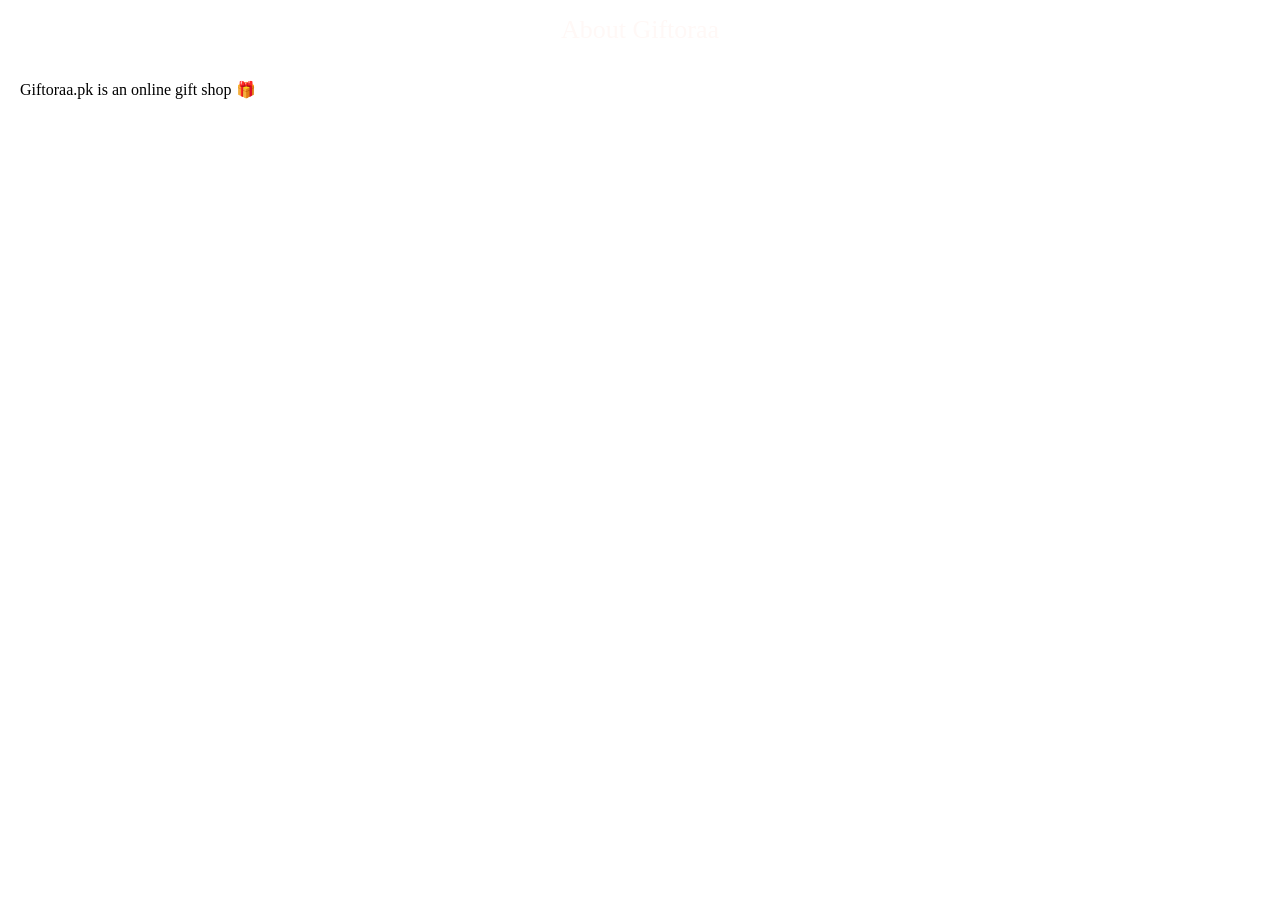
<file: about.html>
<!DOCTYPE html>
<html>
<head>
<title>About</title>
<link rel="stylesheet" href="style.css">
</head>
<body>

<header>About Giftoraa</header>

<div class="container">
<p>Giftoraa.pk is an online gift shop 🎁</p>
</div>

</body>
</html>
</file>
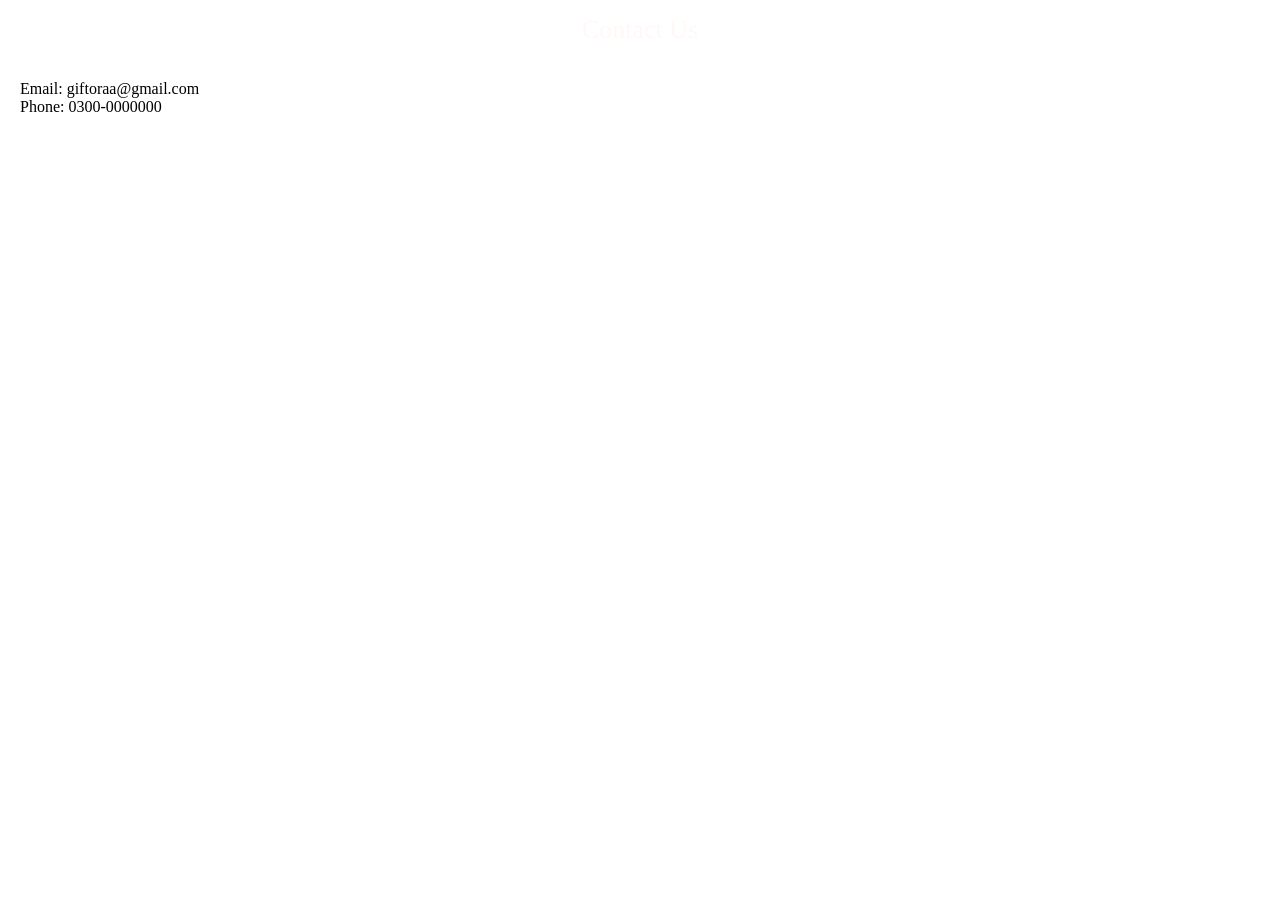
<file: contact.html>
<!DOCTYPE html>
<html>
<head>
<title>Contact</title>
<link rel="stylesheet" href="style.css">
</head>
<body>

<header>Contact Us</header>

<div class="container">
<p>Email: giftoraa@gmail.com</p>
<p>Phone: 0300-0000000</p>
</div>

</body>
</html>
</file>
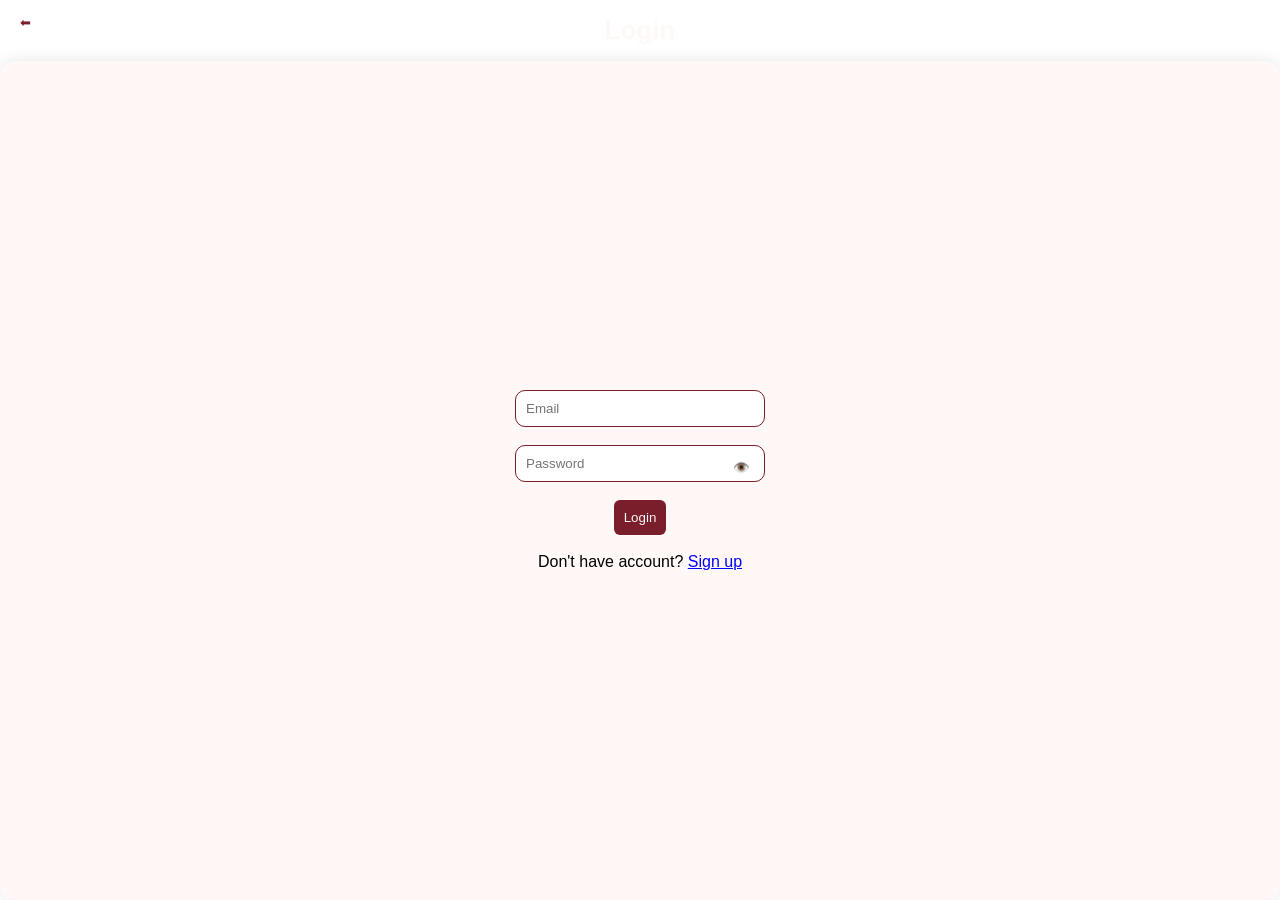
<file: login.html>
<!DOCTYPE html>
<html>
<head>
<title>Login</title>
<link rel="stylesheet" href="style.css">

<style>
body {
    margin: 0;
    font-family: Arial;
    height: 100vh;
    display: flex;
    flex-direction: column;
    
    
}

/* HEADER */
#title {
    text-align: center;
    font-size: 28px;
    padding: 20px;
    background: #7A1E2C;
    color: #FFF8F6;
}

/* CENTER FORM */
.container {
    flex: 1;
    display: flex;
    justify-content: center;
    align-items: center;
}

/* FORM BOX */
.form-box {
    text-align: center;
    background: #FFF8F6;
    padding: 30px;
    border-radius: 15px;
    box-shadow: 0 0 15px rgba(0,0,0,0.1);
}

/* INPUT */
input {
    padding: 10px;
    width: 250px;
    border-radius: 10px;
    border: 1px solid #7A1E2C;
}

/* PASSWORD BOX */
.password-box {
    position: relative;
    display: inline-block;
}

.password-box button {
    position: absolute;
    right: 5px;
    top: 5px;
    border: none;
    background: transparent;
    cursor: pointer;
}

/* TOGGLE LINK */
.toggle {
    color: blue;
    cursor: pointer;
    text-decoration: underline;
}
</style>

</head>
<body>


<header class="top-header">
    <button onclick="goBack()" class="back-btn">⬅</button>
    <b>Login</b>
</header>
<div class="container form-box">

<!-- LOGIN -->
<div id="loginForm">
    <input type="email" id="loginEmail" placeholder="Email"><br><br>

    <div class="password-box">
        <input type="password" id="loginPass" placeholder="Password">
        <button onclick="togglePass('loginPass')">👁️</button>
    </div><br><br>

    <button onclick="login()">Login</button><br><br>

    <p>Don't have account? 
        <span class="toggle" onclick="showSignup()">Sign up</span>
    </p>
</div>

<!-- SIGNUP -->
<div id="signupForm" style="display:none;">
    <input type="text" id="signupName" placeholder="Full Name"><br><br>

    <input type="email" id="signupEmail" placeholder="Email"><br><br>

    <div class="password-box">
        <input type="password" id="signupPass" placeholder="Password">
        <button onclick="togglePass('signupPass')">👁️</button>
    </div><br><br>

    <button onclick="sendOTP()">Send OTP</button><br><br>

    <p>Already have account? 
        <span class="toggle" onclick="showLogin()">Login</span>
    </p>
</div>

<!-- OTP VERIFY -->
<div id="otpForm" style="display:none;">
    <h3>Enter OTP</h3>

    <input type="text" id="userOTP" placeholder="Enter 5-digit OTP"><br><br>

    <button onclick="verifyOTP()">Verify OTP</button>
</div>

</div>

<script>

let generatedOTP = "";

// SWITCH FORMS
function showSignup(){
    document.getElementById("loginForm").style.display = "none";
    document.getElementById("signupForm").style.display = "block";
    document.getElementById("title").innerText = "Sign Up";
}

function showLogin(){
    document.getElementById("signupForm").style.display = "none";
    document.getElementById("otpForm").style.display = "none";
    document.getElementById("loginForm").style.display = "block";
    document.getElementById("title").innerText = "Login";
}

// PASSWORD SHOW/HIDE
function togglePass(id){
    let input = document.getElementById(id);
    input.type = input.type === "password" ? "text" : "password";
}

// SEND OTP
function sendOTP(){
    let name = document.getElementById("signupName").value;
    let email = document.getElementById("signupEmail").value;
    let pass = document.getElementById("signupPass").value;

    if(name === "" || email === "" || pass === ""){
        alert("Please fill all fields!");
        return;
    }

    // Generate 5 digit OTP
    generatedOTP = Math.floor(10000 + Math.random() * 90000).toString();

    alert("Your OTP is: " + generatedOTP); // demo purpose

    document.getElementById("signupForm").style.display = "none";
    document.getElementById("otpForm").style.display = "block";
}

// VERIFY OTP
function verifyOTP(){
    let userOTP = document.getElementById("userOTP").value;

    if(userOTP === generatedOTP){
        let user = {
            name: document.getElementById("signupName").value,
            email: document.getElementById("signupEmail").value,
            pass: document.getElementById("signupPass").value
        };

        localStorage.setItem("user", JSON.stringify(user));

        alert("Account Created Successfully! 🎉");

        window.location.href = "index.html";
    } else {
        alert("Invalid OTP!");
    }
}

// LOGIN FUNCTION
function login(){
    let email = document.getElementById("loginEmail").value;
    let pass = document.getElementById("loginPass").value;

    let savedUser = JSON.parse(localStorage.getItem("user"));

    if(!savedUser){
        alert("No account found! Please sign up.");
        return;
    }

    if(email === savedUser.email && pass === savedUser.pass){
        alert("Login Successful!");
        window.location.href = "index.html";
    } else {
        alert("Invalid Email or Password!");
    }
}

function validateForm(){

    let email = document.getElementById("email").value;
    let phone = document.getElementById("phone").value;
    let password = document.getElementById("password").value;

    // 📧 EMAIL CHECK (gmail only)
    let emailPattern = /^[a-zA-Z0-9._%+-]+@gmail\.com$/;

    if(!emailPattern.test(email)){
        alert("❌ Enter valid Gmail (example@gmail.com)");
        return false;
    }

    // 📱 PHONE CHECK (11 digits)
    let phonePattern = /^[0-9]{11}$/;

    if(!phonePattern.test(phone)){
        alert("❌ Phone number must be 11 digits");
        return false;
    }

    // 🔒 PASSWORD CHECK (8+ chars + special char)
    let passwordPattern = /^(?=.*[!@#$%^&*])[A-Za-z0-9!@#$%^&*]{8,}$/;

    if(!passwordPattern.test(password)){
        alert("❌ Password must be 8+ characters & include 1 special character");
        return false;
    }

    alert("✅ Form Submitted Successfully!");
    return true;
}
/* BACK FUNCTION */
function goBack(){
    if(document.referrer !== ""){
        window.history.back();
    } else {
        window.location.href = "index.html";
    }
}

</script>
</body>
</html>
</file>
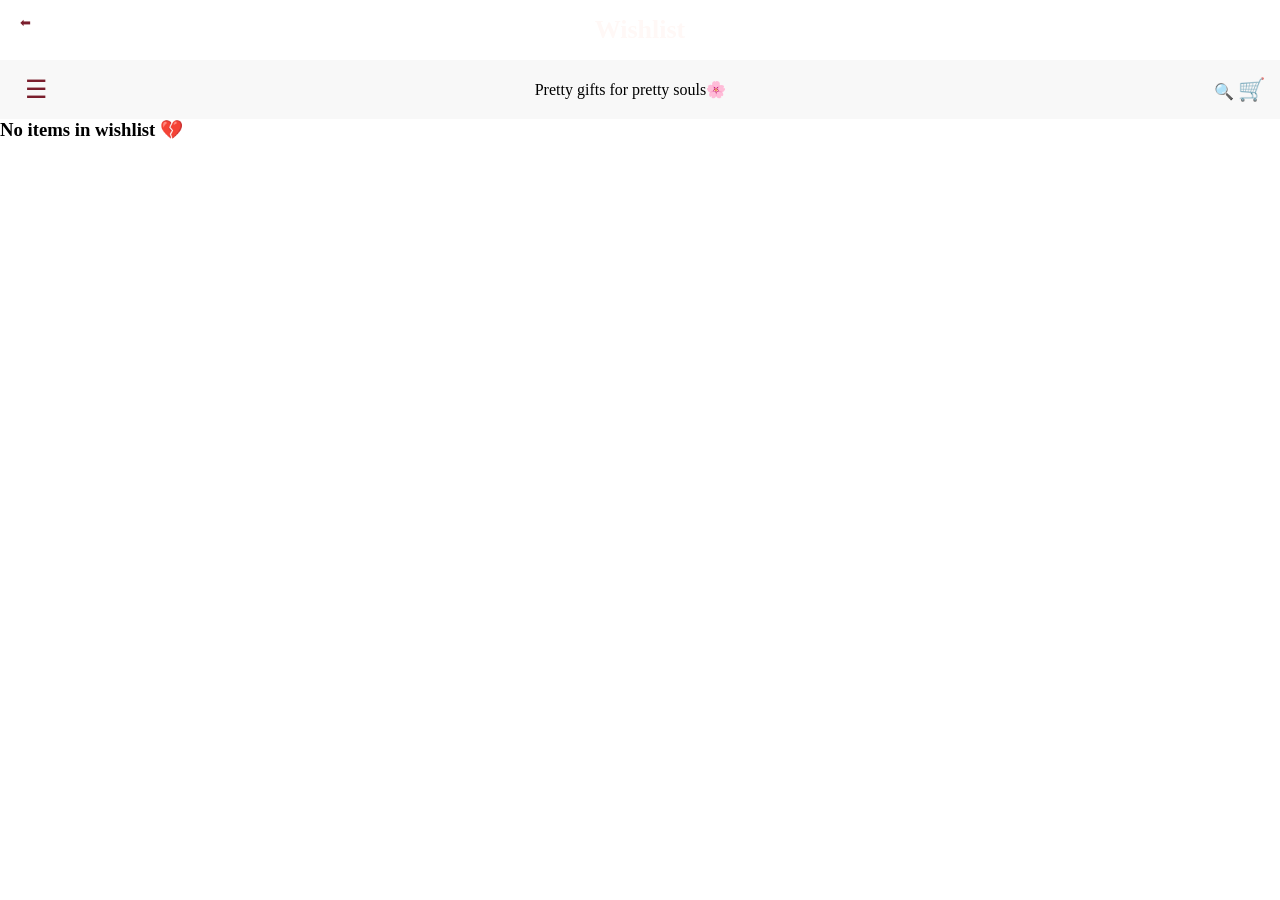
<file: wishlist.html>
<!DOCTYPE html>
<html>
<head>
<title>Wishlist</title>
<link rel="stylesheet" href="style.css">

<style>
/* HEADER */
.main-header {
    display: flex;
    justify-content: space-between;
    align-items: center;
    padding: 15px;
    background: #f8f8f8;
}

body {
    margin: 0;
    overflow-x: hidden;
}
/* BACK BUTTON */
.back-btn {
    position: absolute;
    left: 10px;
    top: 10px;
    border: none;
    background: white;
    color: #7A1E2C;
    padding: 5px 10px;
    border-radius: 6px;
    cursor: pointer;
}
/* SIDEBAR */

/* SIDEBAR 🔥 FIXED */
.side-menu {
    position: fixed;
    top: 0;
    left: -260px;
    width: 250px;
    height: 100%;
    background: #FFF8F6;
    padding: 20px;
    transition: left 0.3s ease;
    overflow-y: auto;
    z-index: 1000;
}

.side-menu.active {
    left: 0;
}

/* LINKS */
.side-menu a {
    display: block;
    width: 100%;
    padding: 12px 5px;
    border-bottom: 1px solid #7A1E2C;
    text-decoration: none;
    color: black;
    font-size: 16px;
}

.side-menu a:hover {
    background: #f5f5f5;
    padding-left: 10px;
}

</style>

</head>

<body onload="loadWishlist()">

<header class="top-header">
    <button onclick="goBack()" class="back-btn">⬅</button>
    <b>Wishlist</b>
</header>

<!-- HEADER -->
<div class="main-header">
    <div class="menu-icon" onclick="openMenu()">☰</div>
    <div class="logo">Pretty gifts for pretty souls🌸</div>

    <div style="position:relative;">
        🔍 
        <span style="cursor:pointer; font-size:22px;">🛒</span>
    </div>
</div>

<!-- SIDEBAR -->
<div id="sideMenu" class="side-menu">
    <span onclick="closeMenu()">✖</span>

    <h3>Categories</h3>
  <a href="index.html">Home</a>

    <a href="products.html?cat=makeup">Makeup Items</a>
    <a href="products.html?cat=necklace">Necklace</a>
     <a href="products.html?cat=bracelet">Bracelete</a>
    <a href="products.html?cat=earing">Earings</a>
    <a href="products.html?cat=hairaccessoriess">Hair Accessoriess</a>
    <a href="products.html?cat=giftboxes">Gift Boxes</a>
    <a href="products.html?cat=glasshampers">Glass Hampers</a>
    <a href="products.html?cat=cbouquet">Chocolate Bouquet</a>
     <a href="products.html?cat=hbouquet">Hijab Bouquet</a>
     <a href="wishlist.html">wishlist</a>

    <hr>

    <h4>Need Help?</h4>
    <p>📞 0328-8305621</p>
    <p>📧 giftoraa@gmail.com</p>
</div>

<!-- WISHLIST ITEMS -->
<div id="wishlistItems"></div>

<script>

// MENU
function openMenu(){
    document.getElementById("sideMenu").classList.add("active");
}

function closeMenu(){
    document.getElementById("sideMenu").classList.remove("active");
}

// LOAD WISHLIST
function loadWishlist(){
    let wishlist = JSON.parse(localStorage.getItem("wishlist")) || [];

    let div = document.getElementById("wishlistItems");

    console.log("Wishlist Data:", wishlist); // 🔥 DEBUG

    div.innerHTML = "";


    if(wishlist.length === 0){
        div.innerHTML = "<h3>No items in wishlist 💔</h3>";
        return;
    }

    wishlist.forEach((item, index) => {
      div.innerHTML += `
<div onclick='openProductFromWishlist(${JSON.stringify(item)})' 
style="border:1px solid #ccc; padding:10px; margin:10px; cursor:pointer;">
            <img src="${item.img}" style="width:120px; height:120px; object-fit:cover;"><br><br>

            <b>${item.name}</b><br>
            Rs. ${item.price}<br><br>

            <button onclick="removeItem(${index})">Remove ❌</button>
        </div>
        `;
    });
}

// REMOVE ITEM
function removeItem(index){
    let wishlist = JSON.parse(localStorage.getItem("wishlist")) || [];

    wishlist.splice(index, 1);

    localStorage.setItem("wishlist", JSON.stringify(wishlist));

    loadWishlist();
}

function openProductFromWishlist(item){
    localStorage.setItem("selectedProduct", JSON.stringify(item));
    window.location.href = "product-detail.html";
}
/* BACK FUNCTION */
function goBack(){
    if(document.referrer !== ""){
        window.history.back();
    } else {
        window.location.href = "index.html";
    }
}

</script>

</body>
</html>
</file>
<file: style.css>
body {
    font-family: 'Segoe UI';
    margin: 0;
    background: linear-gradient(to right, #FFF8F6);
}

/* HEADER */
header {
    background: linear-gradient(45deg, #7A1E2C);
    color: #FFF8F6;
    padding: 15px;
    text-align: center;
    font-size: 26px;
}

/* NAVBAR */
nav {
    display: flex;
    justify-content: center;
    background: #FFF8F6;
    padding: 10px;
}

/* NAV LINKS */
nav a {
    color: FFF8F6;
    margin: 0 15px;
    text-decoration: none;
    font-weight: bold;
    padding: 8px 15px;
    border-radius: 20px;
    transition: 0.3s;
}

/* HOVER EFFECT */
nav a:hover {
    background: #FFF8F6;
    color: #7A1E2C;
}

/* ACTIVE LINK */
nav a.active {
    background: #7A1E2C;
    color: #faf7f8;
}

/* CONTAINER */
.container {
    padding: 20px;
}

/* SEARCH BOX */
.search-box {
    text-align: center;
    margin-bottom: 20px;
}

.search-box input {
    padding: 10px;
    width: 60%;
    border-radius: 20px;
    border: 1px solid #7A1E2C;
}

/* PRODUCTS GRID */
.products {
    display: grid;
    grid-template-columns: repeat(auto-fit, minmax(220px, 1fr));
    gap: 20px;
}


/* CARD */
.card {
    background:#FFF8F6;
    padding: 15px;
    border-radius: 15px;
    box-shadow: 0 4px 15px rgba(0,0,0,0.1);
    text-align: center;
    transition: 0.3s;
}

.card:hover {
    transform: scale(1.05);
}

.card img {
    width: 200px;
    height: 200px;
    object-fit: cover; 
    padding: 2px;
}

/* BUTTON */
button {
    background: #7A1E2C;
    color: #FFF8F6;
    padding: 10px;
    border: none;
    border-radius: 20px;
    cursor: pointer;
}

button:hover {
    background: #eb0404;
}

/* ========================= */
/* 🔥 MENU SIDEBAR */
/* ========================= */

/* MENU ICON */
.menu-icon {
    font-size: 25px;
    cursor: pointer;
}

/* SIDEBAR */
.side-menu {
    position: fixed;
    top: 0;
    left: -260px;
    width: 250px;
    height: 100%;
    background: #FFF8F6;
    padding: 20px;
    transition: 0.3s;
    box-shadow: 2px 0 10px #FFF8F6;
    z-index: 1000;
}

/* ACTIVE */
.side-menu.active {
    left: 0;
}



/* CLOSE BUTTON */
.close-btn {
    font-size: 20px;
    cursor: pointer;
    display: block;
    margin-bottom: 20px;
}
.menu-icon {
    margin-left: 10px;
}
.menu-icon {
    font-size: 25px;
    cursor: pointer;
    color: #7A1E2C;   /* 🔥 ADD THIS */
}
* {
    margin: 0;
    padding: 0;
    box-sizing: border-box;
}
.side-menu {
    position: fixed;
    top: 0;
    left: 0;   /* 🔥 change */
    width: 260px;
    height: 100%;
    background: #FFF8F6;
    padding: 20px;
    transform: translateX(-100%); /* 🔥 main fix */
    transition: 0.3s ease;
    z-index: 999;
}

/* jab open ho */
.side-menu.active {
    transform: translateX(0);
}
button {
    border: none;
    border-radius: 6px;
    cursor: pointer;
}

h2 {
    margin-top: 10px;
}
/* BACK BUTTON */
.back-btn {
    position: absolute;
    left: 10px;
    top: 10px;
    border: none;
    background: white;
    color: #7A1E2C;
    padding: 5px 10px;
    border-radius: 6px;
    cursor: pointer;
}
</file>
